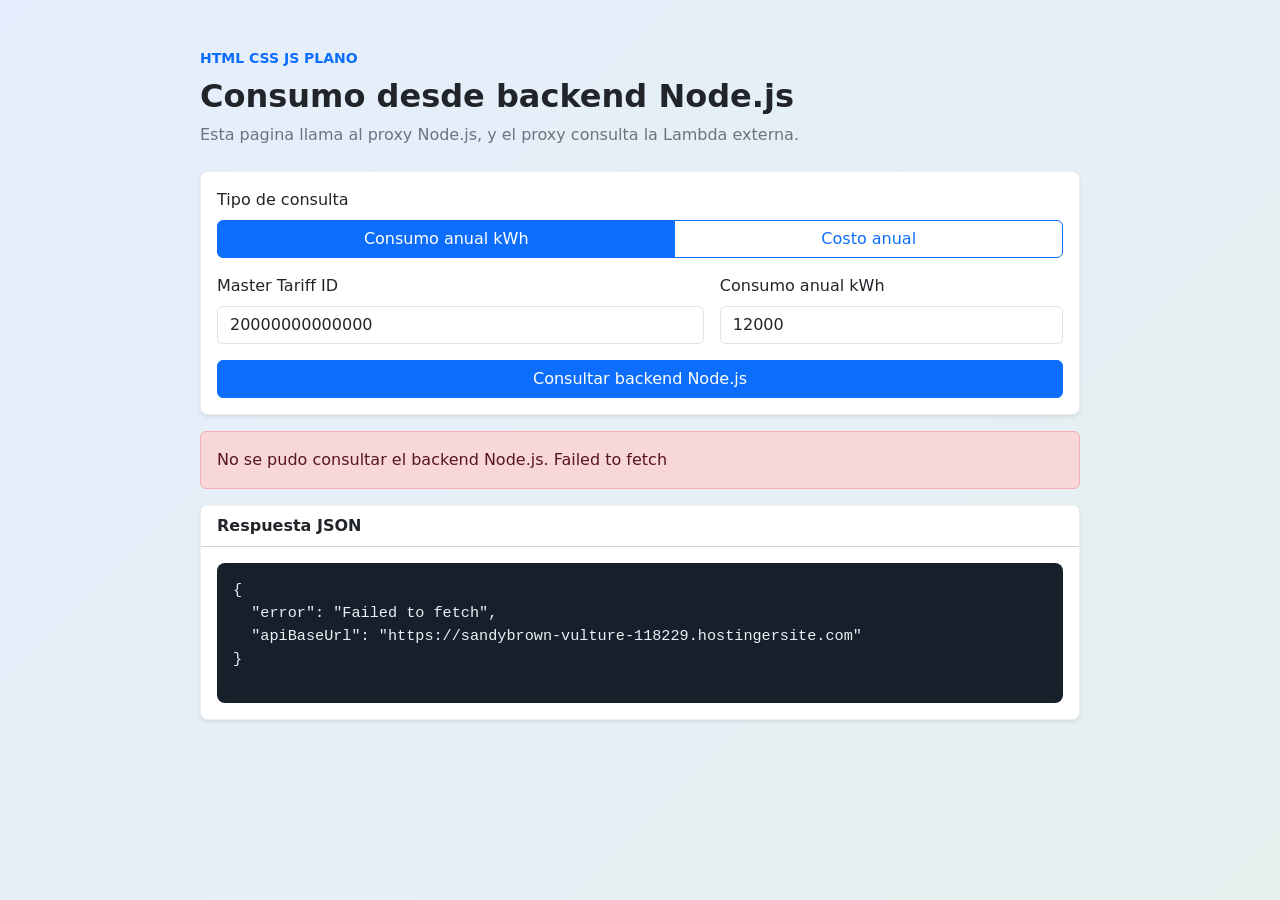
<file: apps/app1/index.html>
﻿<!doctype html>
<html lang="es">
  <head>
    <meta charset="utf-8">
    <meta name="viewport" content="width=device-width, initial-scale=1">
    <title>Demo Web Plana - Tarifa</title>
    <link
      href="https://cdn.jsdelivr.net/npm/bootstrap@5.3.3/dist/css/bootstrap.min.css"
      rel="stylesheet"
      crossorigin="anonymous"
    >
    <link rel="stylesheet" href="styles.css">
  </head>
  <body>
    <main class="container py-5">
      <section class="mx-auto app-shell">
        <header class="mb-4">
          <p class="text-uppercase fw-semibold text-primary small mb-2">HTML CSS JS plano</p>
          <h1 class="h2 fw-bold mb-2">Consumo desde backend Node.js</h1>
          <p class="text-secondary mb-0">
            Esta pagina llama al proxy Node.js, y el proxy consulta la Lambda externa.
          </p>
        </header>

        <form id="tariff-form" class="card shadow-sm mb-3">
          <div class="card-body">
            <div class="row g-3 align-items-end">
              <div class="col-12">
                <label class="form-label d-block">Tipo de consulta</label>
                <div class="btn-group w-100" role="group" aria-label="Tipo de consulta">
                  <input
                    type="radio"
                    class="btn-check"
                    name="queryMode"
                    id="modeConsumption"
                    value="yearlyConsumptionKwh"
                    autocomplete="off"
                    checked
                  >
                  <label class="btn btn-outline-primary" for="modeConsumption">
                    Consumo anual kWh
                  </label>

                  <input
                    type="radio"
                    class="btn-check"
                    name="queryMode"
                    id="modeAnnualCost"
                    value="annualCost"
                    autocomplete="off"
                  >
                  <label class="btn btn-outline-primary" for="modeAnnualCost">
                    Costo anual
                  </label>
                </div>
              </div>
              <div class="col-12 col-md-7">
                <label for="masterTariffId" class="form-label">Master Tariff ID</label>
                <input
                  class="form-control"
                  id="masterTariffId"
                  name="masterTariffId"
                  value="20000000000000"
                  required
                >
              </div>
              <div class="col-12 col-md-5">
                <label id="calculationValueLabel" for="calculationValue" class="form-label">
                  Consumo anual kWh
                </label>
                <input
                  class="form-control"
                  id="calculationValue"
                  name="calculationValue"
                  type="number"
                  min="1"
                  step="1"
                  value="12000"
                  required
                >
              </div>
              <div class="col-12">
                <button id="submit-button" class="btn btn-primary w-100" type="submit">
                  Consultar backend Node.js
                </button>
              </div>
            </div>
          </div>
        </form>

        <div id="status" class="alert alert-info" role="status">
          Preparando consulta...
        </div>

        <section id="result" class="row g-3 mb-3 d-none" aria-live="polite">
          <div class="col-12 col-md-4">
            <article class="card h-100 shadow-sm">
              <div class="card-body">
                <p class="text-secondary small mb-1">kWh mensual</p>
                <p id="kwh" class="fs-3 fw-bold mb-0">--</p>
              </div>
            </article>
          </div>
          <div class="col-12 col-md-4">
            <article class="card h-100 shadow-sm">
              <div class="card-body">
                <p class="text-secondary small mb-1">Costo total</p>
                <p id="totalCost" class="fs-3 fw-bold mb-0">--</p>
              </div>
            </article>
          </div>
          <div class="col-12 col-md-4">
            <article class="card h-100 shadow-sm">
              <div class="card-body">
                <p class="text-secondary small mb-1">Utility rate</p>
                <p id="utilityRate" class="fs-3 fw-bold mb-0">--</p>
              </div>
            </article>
          </div>
        </section>

        <section class="card shadow-sm">
          <div class="card-header bg-white fw-semibold">Respuesta JSON</div>
          <div class="card-body">
            <pre id="json-output" class="json-box mb-0">{}</pre>
          </div>
        </section>
      </section>
    </main>

    <script src="config.js"></script>
    <script src="app.js"></script>
  </body>
</html>
</file>
<file: apps/app1/styles.css>
body {
  min-height: 100vh;
  background:
    linear-gradient(135deg, rgba(13, 110, 253, 0.08), rgba(25, 135, 84, 0.08)),
    #f7f9fc;
}

.app-shell {
  max-width: 880px;
}

.card {
  border: 1px solid rgba(33, 37, 41, 0.08);
  border-radius: 8px;
}

.json-box {
  min-height: 140px;
  overflow-x: auto;
  padding: 1rem;
  border-radius: 8px;
  background: #17202a;
  color: #e8f0f7;
  font-size: 0.95rem;
}
</file>
